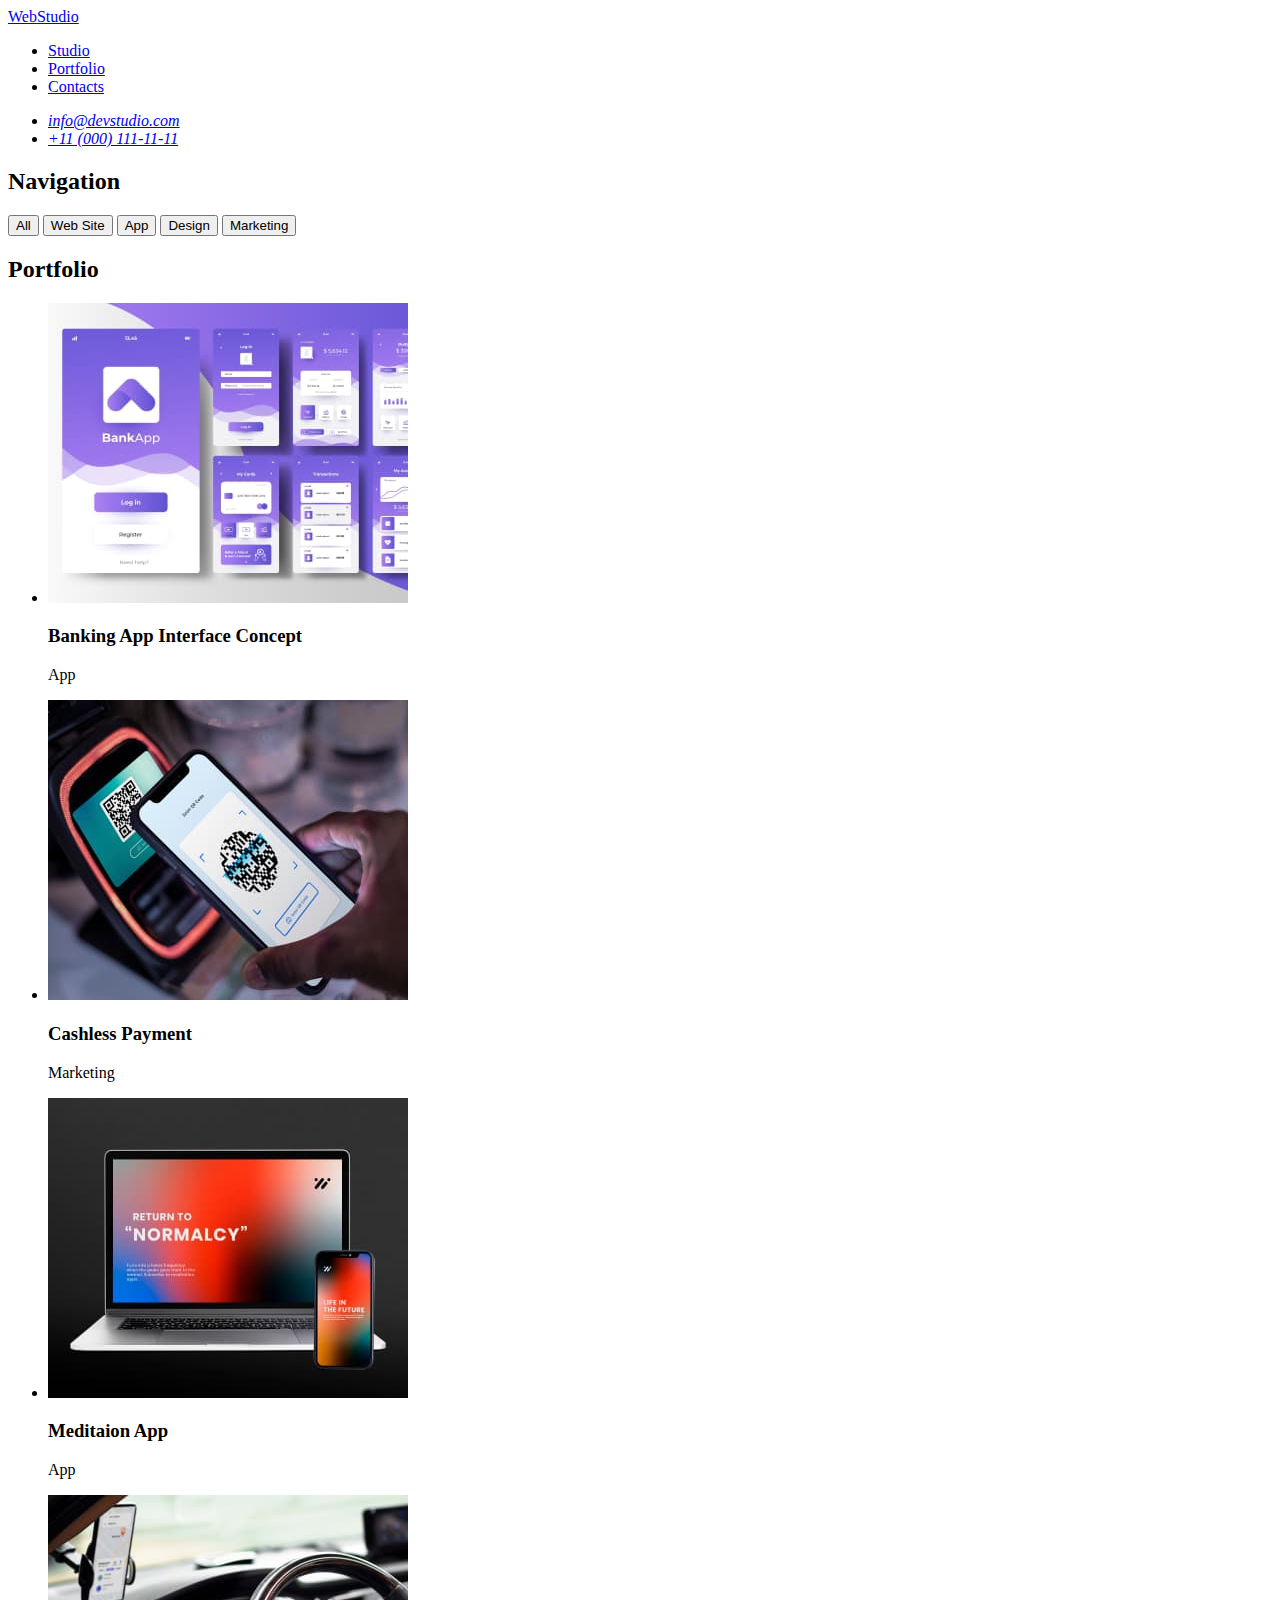
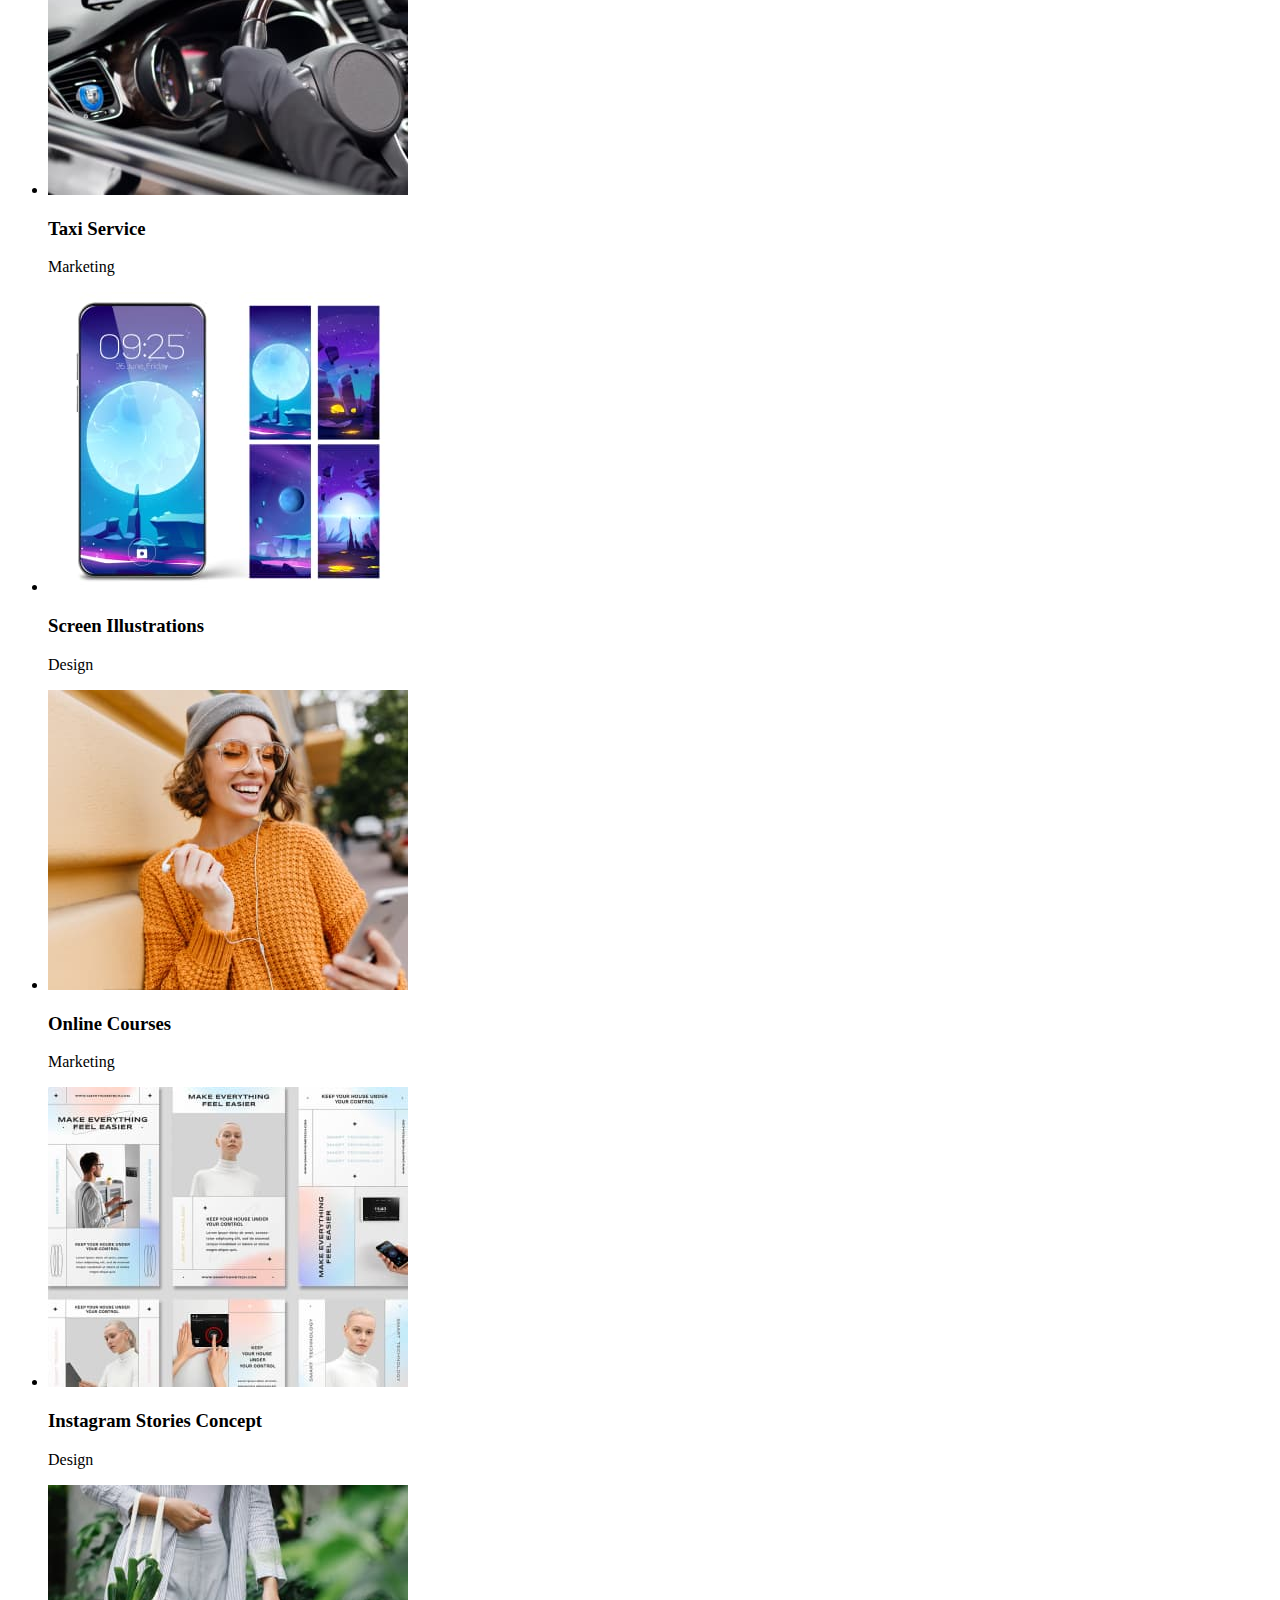
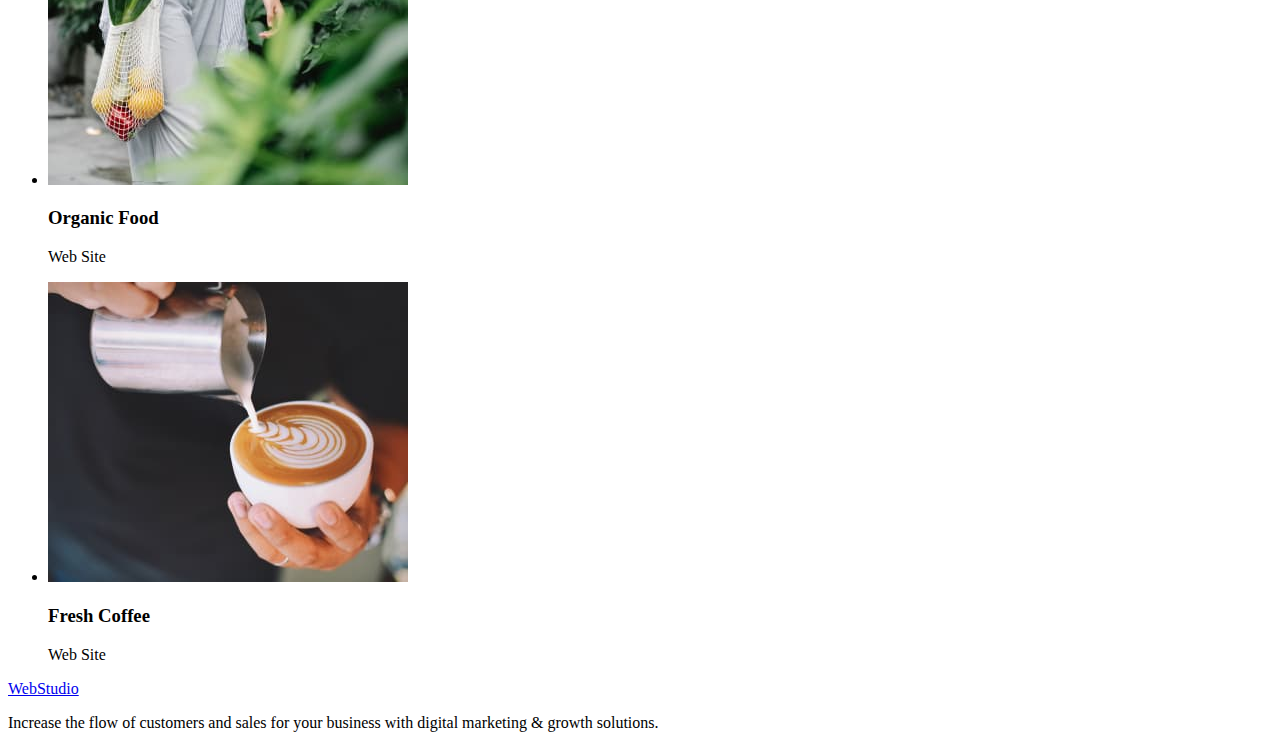
<file: goit-markup-hw-02/portfolio.html>
<!DOCTYPE html>
<html lang="en">
<head>
    <meta charset="UTF-8">
    <meta name="viewport" content="width=device-width, initial-scale=1.0">
    <title>Document</title>
</head>
<body>
    <header>
        <nav>
            <a class="logo-link" href="index.html">Web<span class="logo-header">Studio</span></a>
            <ul class="list">
                <li><a class="link link-nav" href="index.html">Studio</a></li>
                <li><a class="link link-nav" href="portfolio.html">Portfolio</a></li>
                <li><a class="link link-nav" href="/contact">Contacts</a></li>
            </ul>
        </nav>
        <address class="address">
            <ul class="list">
                <li><a class="link address-link" href="mailto:info@devstudio.com">info@devstudio.com</a></li>
                <li><a class="link address-link" href="tel:+110001111111">+11 (000) 111-11-11</a></li>
            </ul>
        </address>
    </header>
    <main>
        <nav>
            <h2>Navigation</h2>
            <button class="button all-button" type="button">All</button>
            <button class="button theme-button" type="button">Web Site</button>
            <button class="button theme-button" type="button">App</button>
            <button class="button theme-button" type="button">Design</button>
            <button class="button theme-button" type="button">Marketing</button>
        </nav>
        <section>
            <h2>Portfolio</h2>
            <ul class="all">
                <li class="app">
                    <img
                    src="./images/bankapp.jpg"
                    width="360"
                    height="300"
                    flex-shrink="0"
                    alt="Banking App Interface Concept"
                    />
                    <h3>Banking App Interface Concept</h3>
                    <p>App</p>
                </li>
                <li class="marketing">
                    <img
                    src="./images/qrcode.jpg"
                    width="360"
                    height="300"
                    flex-shrink="0"
                    alt="Cashless Payment QR code"
                    />
                    <h3>Cashless Payment</h3>
                    <p>Marketing</p>
                </li>
                <li class="app">
                    <img
                    src="./images/returntonormalcy.jpg"
                    width="360"
                    height="300"
                    flex-shrink="0"
                    alt="Meditaion App"
                    />
                    <h3>Meditaion App</h3>
                    <p>App</p>
                </li>
                <li class="marketing">
                    <img
                    src="./images/carphonegloves.jpg"
                    width="360"
                    height="300"
                    flex-shrink="0"
                    alt="Taxi service"
                    />
                    <h3>Taxi Service</h3>
                    <p>Marketing</p>
                </li>
                <li class="design">
                    <img
                    src="./images/backgroundsodphone.jpg"
                    width="360"
                    height="300"
                    flex-shrink="0"
                    alt="Screen Illustrations"
                    />
                    <h3>Screen Illustrations</h3>
                    <p>Design</p>
                </li>
                <li class="marketing">
                    <img
                    src="./images/girlinyellowsweatwerandglasses.jpg"
                    width="360"
                    height="300"
                    flex-shrink="0"
                    alt="Online Courses, girl in yellow sweater wearing glasses"
                    />
                    <h3>Online Courses</h3>
                    <p>Marketing</p>
                </li>
                <li class="design">
                    <img
                    src="./images/makeeverythingfeeleasier.jpg"
                    width="360"
                    height="300"
                    flex-shrink="0"
                    alt="Instagram Stories Concept"
                    />
                    <h3>Instagram Stories Concept</h3>
                    <p>Design</p>
                </li>
                <li class="web-site">
                    <img
                    src="./images/vegetablesinbag.jpg"
                    width="360"
                    height="300"
                    flex-shrink="0"
                    alt="Web site with Organic Food"
                    />
                    <h3>Organic Food</h3>
                    <p>Web Site</p>
                </li>
                <li class="web-site">
                    <img 
                    src="./images/coffeehousebartender.jpg"
                    width="360"
                    height="300"
                    flex-shrink="0"
                    alt="Fresh Coffee"
                    />
                    <h3>Fresh Coffee</h3>
                    <p>Web Site</p>
                </li>
            </ul>
        </section>
    </main>
    <footer>
        <a href="/">WebStudio</a>
        <p>
            Increase the flow of customers and sales for your business with digital marketing & growth solutions.
        </p>
    </footer>
</body>
</html>
</file>
